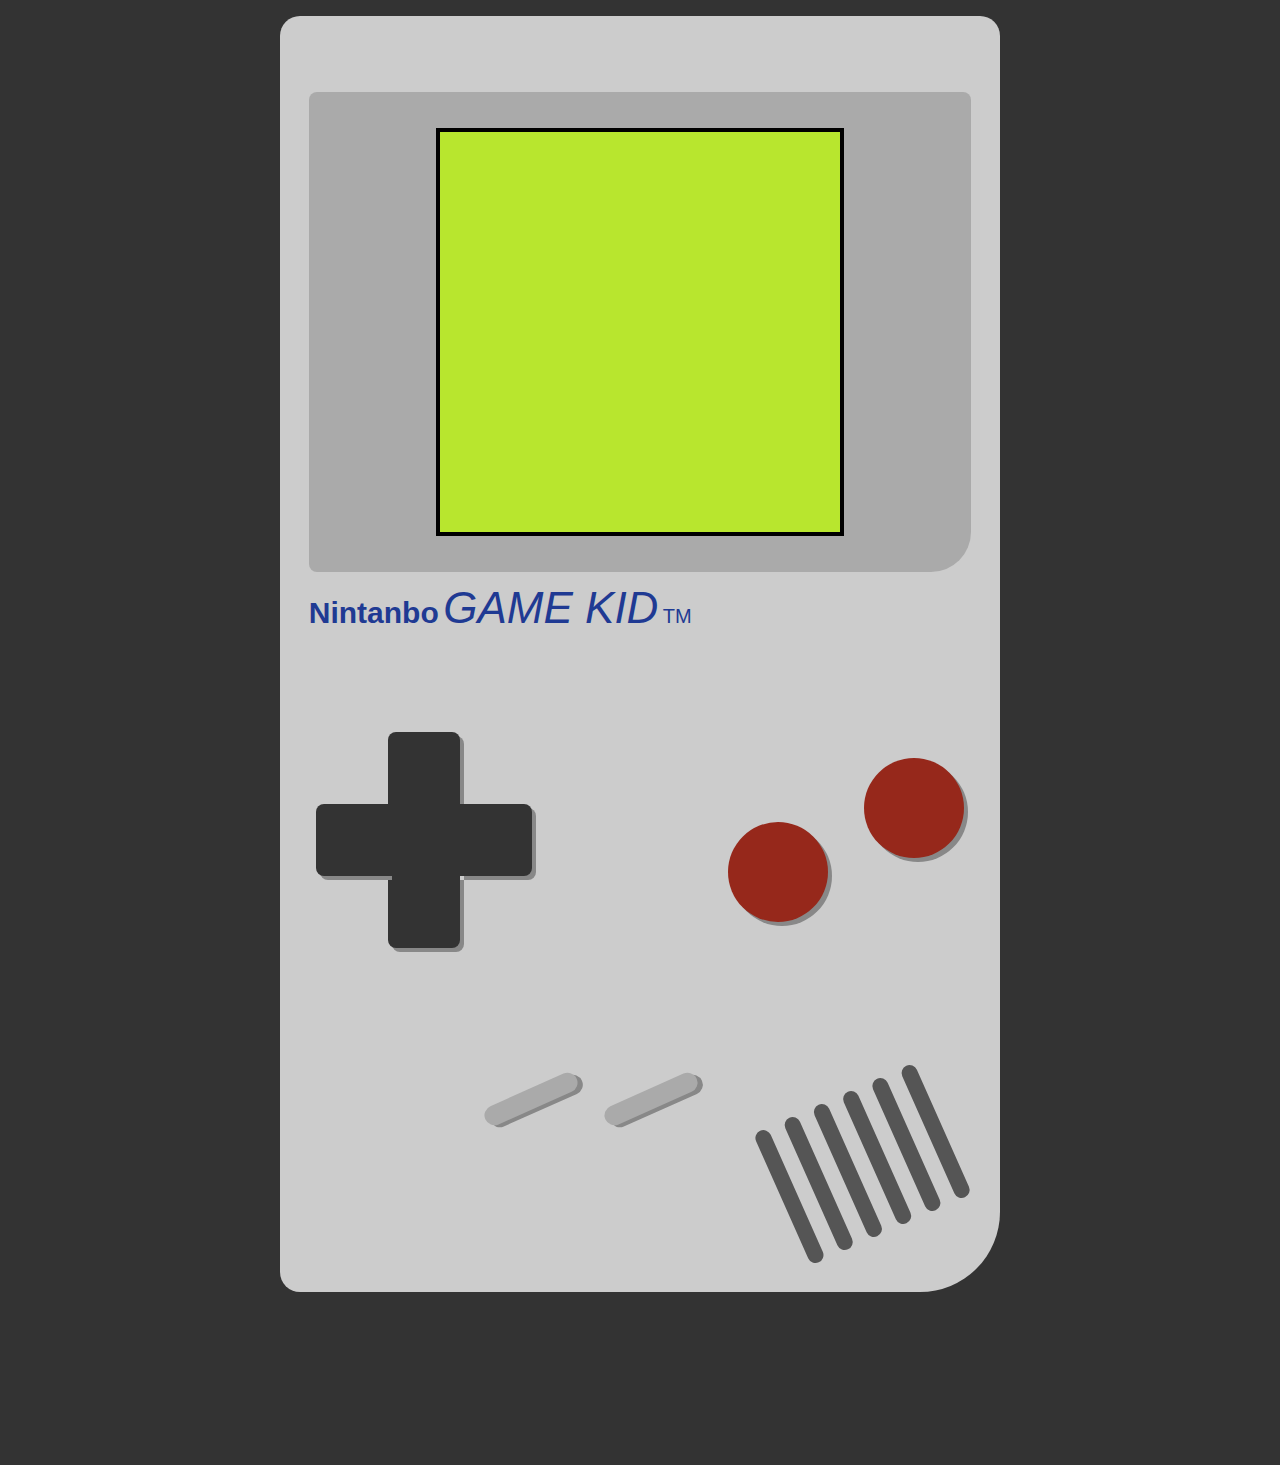
<file: en/index.html>
<!DOCTYPE html>
<html>
    <head>
        <meta charset="UTF-8">
        <link rel="stylesheet" type="text/css" href="style.css" />
        <script src="jquery-1.11.3.min.js"></script>
        <script src="game.js"></script>
    </head>
    <body>
        <div class="gb">
            <div class="bsl">
                <div class="disp">
                    <div class="msg">
                        <div class="msg-a"></div>
                        <div class="msg-b"></div>
                    </div>
                </div>
            </div>
            <div class="brand">
                <span class="brand-n">Nintanbo</span> <span class="brand-gb">GAME KID</span> <span class="brand-tm">TM</span>
            </div>
            <div class="ctrl-1">
                <div class="up dir-btn"></div>
                <div class="down dir-btn"></div>
                <div class="left dir-btn"></div>
                <div class="right dir-btn"></div>
                <div class="center dir-btn"></div>

                <div class="aa a-btn"></div>
                <div class="bb a-btn"></div>
            </div>
            <div class="ctrl-2">
                <div class="left fn-btn"></div>
                <div class="right fn-btn"></div>
            </div>
            <div class="grills">
                <div class="grill"></div>
                <div class="grill"></div>
                <div class="grill"></div>
                <div class="grill"></div>
                <div class="grill"></div>
                <div class="grill"></div>
            </div>
        </div>
    </body>
</html>
</file>
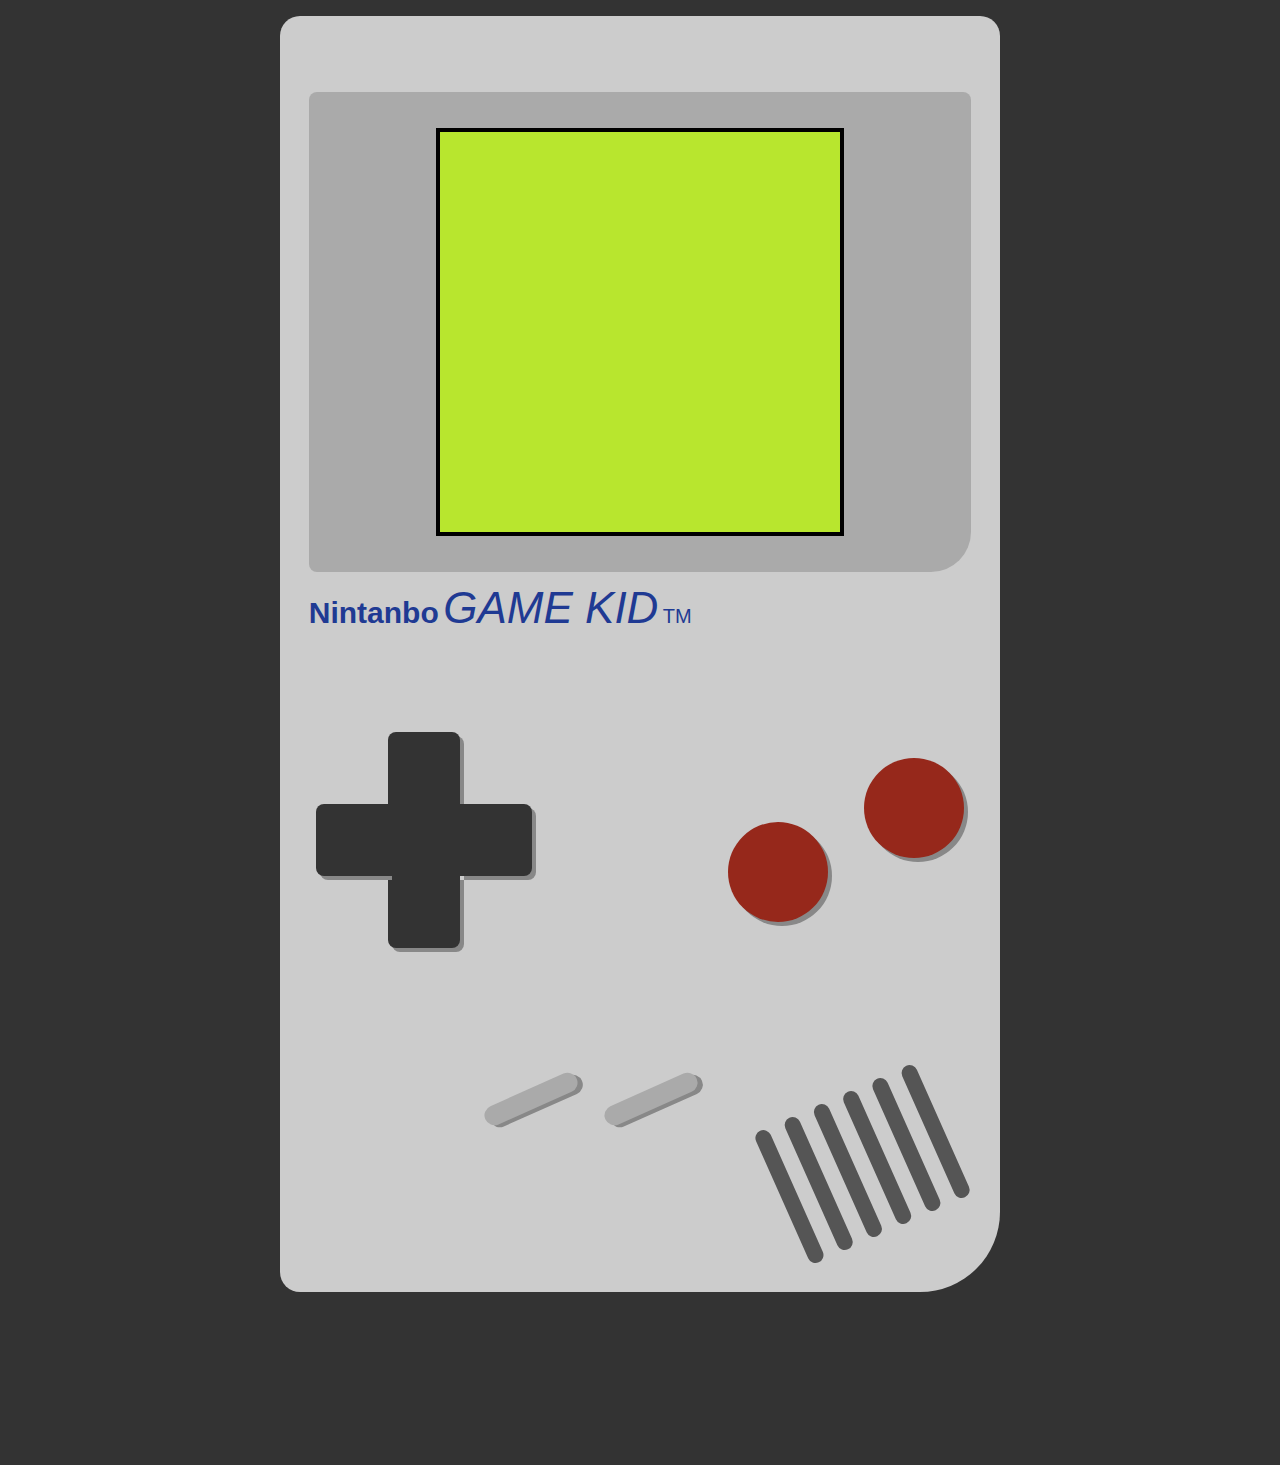
<file: starter/index.html>
<!DOCTYPE html>
<html>
    <head>
        <meta charset="UTF-8">
        <link rel="stylesheet" type="text/css" href="style.css" />
    </head>
    <body>
        <div class="gb">
            <div class="bsl">
                <div class="disp">
                    <div class="msg">
                        <div class="msg-a"></div>
                        <div class="msg-b"></div>
                    </div>
                </div>
            </div>
            <div class="brand">
                <span class="brand-n">Nintanbo</span> <span class="brand-gb">GAME KID</span> <span class="brand-tm">TM</span>
            </div>
            <div class="ctrl-1">
                <div class="up dir-btn"></div>
                <div class="down dir-btn"></div>
                <div class="left dir-btn"></div>
                <div class="right dir-btn"></div>
                <div class="center dir-btn"></div>

                <div class="aa a-btn"></div>
                <div class="bb a-btn"></div>
            </div>
            <div class="ctrl-2">
                <div class="left fn-btn"></div>
                <div class="right fn-btn"></div>
            </div>
            <div class="grills">
                <div class="grill"></div>
                <div class="grill"></div>
                <div class="grill"></div>
                <div class="grill"></div>
                <div class="grill"></div>
                <div class="grill"></div>
            </div>
        </div>
        <script src="jquery-1.11.3.min.js"></script>
        <script src="game.js"></script>
    </body>
</html>
</file>
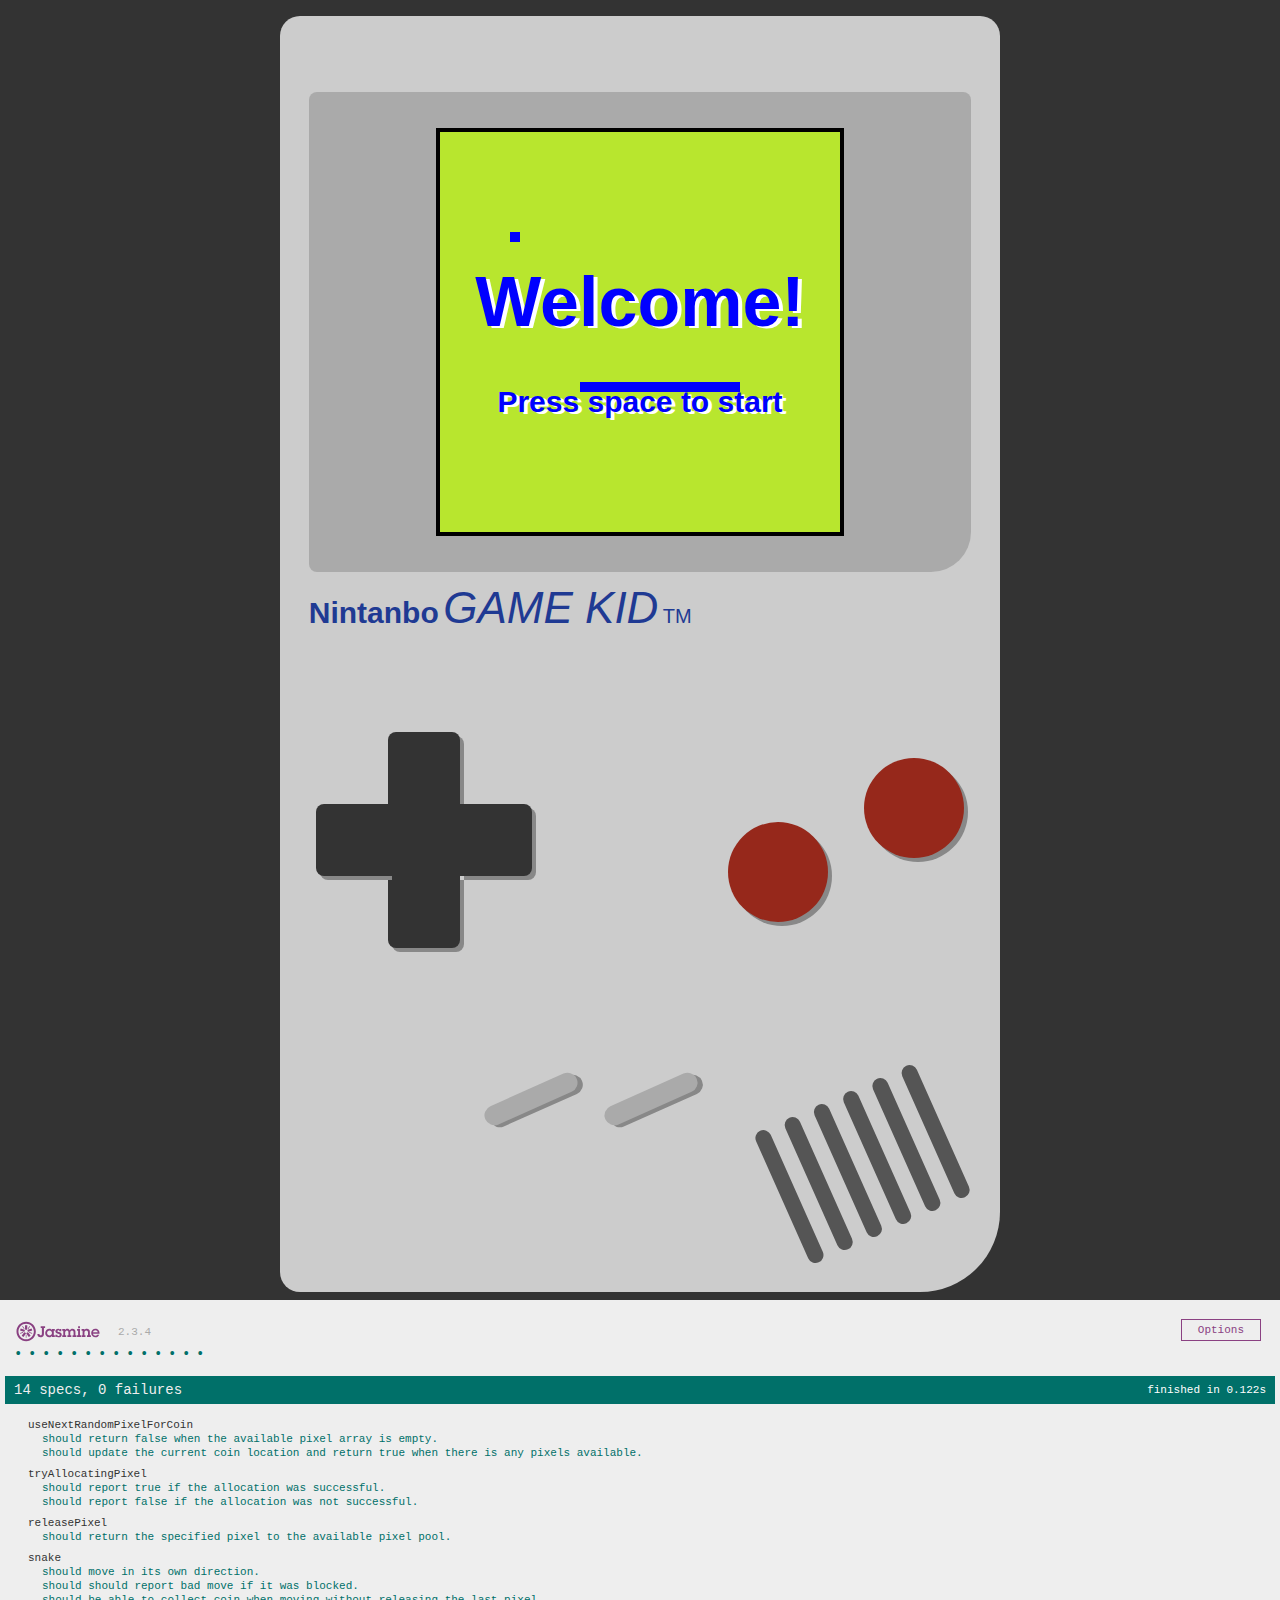
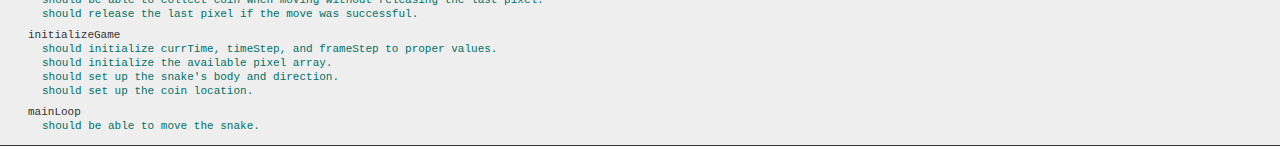
<file: testdriven/index.html>
<!DOCTYPE html>
<html>
    <head>
        <meta charset="UTF-8">
        <link rel="stylesheet" type="text/css" href="style.css" />

        <!-- Test Driven -->
        <link rel="stylesheet" href="lib/jasmine-2.3.4/jasmine.css">

    </head>
    <body>
        <div class="gb">
            <div class="bsl">
                <div class="disp">
                    <div class="msg">
                        <div class="msg-a"></div>
                        <div class="msg-b"></div>
                    </div>
                </div>
            </div>
            <div class="brand">
                <span class="brand-n">Nintanbo</span> <span class="brand-gb">GAME KID</span> <span class="brand-tm">TM</span>
            </div>
            <div class="ctrl-1">
                <div class="up dir-btn"></div>
                <div class="down dir-btn"></div>
                <div class="left dir-btn"></div>
                <div class="right dir-btn"></div>
                <div class="center dir-btn"></div>

                <div class="aa a-btn"></div>
                <div class="bb a-btn"></div>
            </div>
            <div class="ctrl-2">
                <div class="left fn-btn"></div>
                <div class="right fn-btn"></div>
            </div>
            <div class="grills">
                <div class="grill"></div>
                <div class="grill"></div>
                <div class="grill"></div>
                <div class="grill"></div>
                <div class="grill"></div>
                <div class="grill"></div>
            </div>
        </div>
        <script src="jquery-1.11.3.min.js"></script>
        <script src="game.js"></script>

        <!-- Test Driven -->
        <script src="lib/jasmine-2.3.4/jasmine.js"></script>
        <script src="lib/jasmine-2.3.4/jasmine-html.js"></script>
        <script src="lib/jasmine-2.3.4/boot.js"></script>
        <script src="gamespec.js"></script>
        
    </body>
</html>
</file>
<file: en/style.css>
body {
    background-color: #333;
}
.gb {
    position: relative;
    margin: 16px auto;
    width: 720px;
    height: 1200px;
    padding-top: 6%;
    background-color: #ccc;
    border-radius: 20px;
    border-bottom-right-radius: 80px;
}
.bsl {
    position: relative;
    width: 92%;
    height: 40%;
    margin: 0 auto;
    background-color: #aaa;
    border-radius: 8px;
    border-bottom-right-radius: 40px;
}
.disp {
    position: relative;
    width: 400px;
    height: 400px;
    margin: 0 auto;
    top: 36px;
    border: 4px solid black;
    background-color: #b8e62e;
}
.msg {
    width: 100%;
    height: 200px;
    position: absolute;
    top: 100px;
}
.msg-a, .msg-b {
    text-align: center;
    color: blue;
    font-family: sans-serif;
    font-weight: bold;
    text-shadow: 4px 2px white;
}
.msg-a {
    height: 140px;
    line-height: 140px;
    font-size: 70px;
}
.msg-b {
    height: 60px;
    line-height: 60px;
    font-size: 30px;
}
.brand {
    width: 92%;
    margin: 0 auto;
    height: 72px;
    line-height: 72px;
    color: #1f3a93;
    font-family: sans-serif;
}
.brand-n {
    font-size: 30px;
    font-weight: bold;
}
.brand-gb {
    font-size: 44px;
    font-style: italic;
}
.brand-tm {
    font-size: 20px;
}
.ctrl-1 {
    position: relative;
    height: 26%;
    width: 90%;
    padding: 3% 0;
    margin: 0 auto;
}
.dir-btn {
    background-color: #333;
    width: 72px;
    height: 72px;
    position: absolute;
    top: 160px;
}
.dir-btn:not(.center) {
    box-shadow: 4px 4px 0 #888;    
}
.dir-btn.center {
    left: 72px;
}
.dir-btn.right {
    left: 144px;
    border-bottom-right-radius: 8px;
    border-top-right-radius: 8px;
}
.dir-btn.up {
    left: 72px;
    top: 88px;
    border-top-right-radius: 8px;
    border-top-left-radius: 8px;
}
.dir-btn.down {
    left: 72px;
    top: 232px;
    border-bottom-right-radius: 8px;
    border-bottom-left-radius: 8px;
}
.dir-btn.left {
    border-top-left-radius: 8px;
    border-bottom-left-radius: 8px;
}
.a-btn {
    position: absolute;
    width: 100px;
    height: 100px;
    right: 0;
    top: 146px;
    border-radius: 50%;
    background-color: #96281b;
    box-shadow: 4px 4px 0 #888;
}
.a-btn.aa {
    margin-top: -32px;
}
.a-btn.bb {
    margin-top: 32px;
    right: 136px;
}
.ctrl-2 {
    position: relative;
    height: 8%;
    width: 90%;
    padding: 1% 0;
    margin: 0 auto;
}
.fn-btn {
    width: 100px;
    height: 20px;
    border-radius: 10px;
    background-color: #aaa;
    position: absolute;
    bottom: 0;
    left: 44%;
    -ms-transform: rotate(-24deg); /* IE 9 */
    -webkit-transform: rotate(-24deg); /* Chrome, Safari, Opera */
    transform: rotate(-24deg);
    box-shadow: 4px 4px 0 #888;
}
.fn-btn.left {
    margin-left: -120px;
}
.grills {
    position: relative;
    height: 12%;
    width: 90%;
    padding: 1% 0;
    margin: 0 auto;
    top: 6%;
    left: 1%;
    -ms-transform: rotate(-24deg);
    -webkit-transform: rotate(-24deg);
    transform: rotate(-24deg);
    
}
.grill {
    float: right;
    height: 100%;
    width: 16px;
    margin-left: 16px;
    border-radius: 8px;
    background-color: #555;
}
.pixel {
    width: 10px;
    height: 10px;
    float: left;
}
.pixel.taken {
    background-color: blue;
}
</file>
<file: starter/style.css>
body {
    background-color: #333;
}
.gb {
    position: relative;
    margin: 16px auto;
    width: 720px;
    height: 1200px;
    padding-top: 6%;
    background-color: #ccc;
    border-radius: 20px;
    border-bottom-right-radius: 80px;
}
.bsl {
    position: relative;
    width: 92%;
    height: 40%;
    margin: 0 auto;
    background-color: #aaa;
    border-radius: 8px;
    border-bottom-right-radius: 40px;
}
.disp {
    position: relative;
    width: 400px;
    height: 400px;
    margin: 0 auto;
    top: 36px;
    border: 4px solid black;
    background-color: #b8e62e;
}
.msg {
    width: 100%;
    height: 200px;
    position: absolute;
    top: 100px;
}
.msg-a, .msg-b {
    text-align: center;
    color: blue;
    font-family: sans-serif;
    font-weight: bold;
    text-shadow: 4px 2px white;
}
.msg-a {
    height: 140px;
    line-height: 140px;
    font-size: 70px;
}
.msg-b {
    height: 60px;
    line-height: 60px;
    font-size: 30px;
}
.brand {
    width: 92%;
    margin: 0 auto;
    height: 72px;
    line-height: 72px;
    color: #1f3a93;
    font-family: sans-serif;
}
.brand-n {
    font-size: 30px;
    font-weight: bold;
}
.brand-gb {
    font-size: 44px;
    font-style: italic;
}
.brand-tm {
    font-size: 20px;
}
.ctrl-1 {
    position: relative;
    height: 26%;
    width: 90%;
    padding: 3% 0;
    margin: 0 auto;
}
.dir-btn {
    background-color: #333;
    width: 72px;
    height: 72px;
    position: absolute;
    top: 160px;
}
.dir-btn:not(.center) {
    box-shadow: 4px 4px 0 #888;    
}
.dir-btn.center {
    left: 72px;
}
.dir-btn.right {
    left: 144px;
    border-bottom-right-radius: 8px;
    border-top-right-radius: 8px;
}
.dir-btn.up {
    left: 72px;
    top: 88px;
    border-top-right-radius: 8px;
    border-top-left-radius: 8px;
}
.dir-btn.down {
    left: 72px;
    top: 232px;
    border-bottom-right-radius: 8px;
    border-bottom-left-radius: 8px;
}
.dir-btn.left {
    border-top-left-radius: 8px;
    border-bottom-left-radius: 8px;
}
.a-btn {
    position: absolute;
    width: 100px;
    height: 100px;
    right: 0;
    top: 146px;
    border-radius: 50%;
    background-color: #96281b;
    box-shadow: 4px 4px 0 #888;
}
.a-btn.aa {
    margin-top: -32px;
}
.a-btn.bb {
    margin-top: 32px;
    right: 136px;
}
.ctrl-2 {
    position: relative;
    height: 8%;
    width: 90%;
    padding: 1% 0;
    margin: 0 auto;
}
.fn-btn {
    width: 100px;
    height: 20px;
    border-radius: 10px;
    background-color: #aaa;
    position: absolute;
    bottom: 0;
    left: 44%;
    -ms-transform: rotate(-24deg); /* IE 9 */
    -webkit-transform: rotate(-24deg); /* Chrome, Safari, Opera */
    transform: rotate(-24deg);
    box-shadow: 4px 4px 0 #888;
}
.fn-btn.left {
    margin-left: -120px;
}
.grills {
    position: relative;
    height: 12%;
    width: 90%;
    padding: 1% 0;
    margin: 0 auto;
    top: 6%;
    left: 1%;
    -ms-transform: rotate(-24deg);
    -webkit-transform: rotate(-24deg);
    transform: rotate(-24deg);
    
}
.grill {
    float: right;
    height: 100%;
    width: 16px;
    margin-left: 16px;
    border-radius: 8px;
    background-color: #555;
}
.pixel {
    width: 10px;
    height: 10px;
    float: left;
}
.pixel.taken {
    background-color: blue;
}
</file>
<file: testdriven/style.css>
body {
    background-color: #333;
}
.gb {
    position: relative;
    margin: 16px auto;
    width: 720px;
    height: 1200px;
    padding-top: 6%;
    background-color: #ccc;
    border-radius: 20px;
    border-bottom-right-radius: 80px;
}
.bsl {
    position: relative;
    width: 92%;
    height: 40%;
    margin: 0 auto;
    background-color: #aaa;
    border-radius: 8px;
    border-bottom-right-radius: 40px;
}
.disp {
    position: relative;
    width: 400px;
    height: 400px;
    margin: 0 auto;
    top: 36px;
    border: 4px solid black;
    background-color: #b8e62e;
}
.msg {
    width: 100%;
    height: 200px;
    position: absolute;
    top: 100px;
}
.msg-a, .msg-b {
    text-align: center;
    color: blue;
    font-family: sans-serif;
    font-weight: bold;
    text-shadow: 4px 2px white;
}
.msg-a {
    height: 140px;
    line-height: 140px;
    font-size: 70px;
}
.msg-b {
    height: 60px;
    line-height: 60px;
    font-size: 30px;
}
.brand {
    width: 92%;
    margin: 0 auto;
    height: 72px;
    line-height: 72px;
    color: #1f3a93;
    font-family: sans-serif;
}
.brand-n {
    font-size: 30px;
    font-weight: bold;
}
.brand-gb {
    font-size: 44px;
    font-style: italic;
}
.brand-tm {
    font-size: 20px;
}
.ctrl-1 {
    position: relative;
    height: 26%;
    width: 90%;
    padding: 3% 0;
    margin: 0 auto;
}
.dir-btn {
    background-color: #333;
    width: 72px;
    height: 72px;
    position: absolute;
    top: 160px;
}
.dir-btn:not(.center) {
    box-shadow: 4px 4px 0 #888;    
}
.dir-btn.center {
    left: 72px;
}
.dir-btn.right {
    left: 144px;
    border-bottom-right-radius: 8px;
    border-top-right-radius: 8px;
}
.dir-btn.up {
    left: 72px;
    top: 88px;
    border-top-right-radius: 8px;
    border-top-left-radius: 8px;
}
.dir-btn.down {
    left: 72px;
    top: 232px;
    border-bottom-right-radius: 8px;
    border-bottom-left-radius: 8px;
}
.dir-btn.left {
    border-top-left-radius: 8px;
    border-bottom-left-radius: 8px;
}
.a-btn {
    position: absolute;
    width: 100px;
    height: 100px;
    right: 0;
    top: 146px;
    border-radius: 50%;
    background-color: #96281b;
    box-shadow: 4px 4px 0 #888;
}
.a-btn.aa {
    margin-top: -32px;
}
.a-btn.bb {
    margin-top: 32px;
    right: 136px;
}
.ctrl-2 {
    position: relative;
    height: 8%;
    width: 90%;
    padding: 1% 0;
    margin: 0 auto;
}
.fn-btn {
    width: 100px;
    height: 20px;
    border-radius: 10px;
    background-color: #aaa;
    position: absolute;
    bottom: 0;
    left: 44%;
    -ms-transform: rotate(-24deg); /* IE 9 */
    -webkit-transform: rotate(-24deg); /* Chrome, Safari, Opera */
    transform: rotate(-24deg);
    box-shadow: 4px 4px 0 #888;
}
.fn-btn.left {
    margin-left: -120px;
}
.grills {
    position: relative;
    height: 12%;
    width: 90%;
    padding: 1% 0;
    margin: 0 auto;
    top: 6%;
    left: 1%;
    -ms-transform: rotate(-24deg);
    -webkit-transform: rotate(-24deg);
    transform: rotate(-24deg);
    
}
.grill {
    float: right;
    height: 100%;
    width: 16px;
    margin-left: 16px;
    border-radius: 8px;
    background-color: #555;
}
.pixel {
    width: 10px;
    height: 10px;
    float: left;
}
.pixel.taken {
    background-color: blue;
}
</file>
<file: testdriven/lib/jasmine-2.3.4/jasmine.css>
body { overflow-y: scroll; }

.jasmine_html-reporter { background-color: #eee; padding: 5px; margin: -8px; font-size: 11px; font-family: Monaco, "Lucida Console", monospace; line-height: 14px; color: #333; }
.jasmine_html-reporter a { text-decoration: none; }
.jasmine_html-reporter a:hover { text-decoration: underline; }
.jasmine_html-reporter p, .jasmine_html-reporter h1, .jasmine_html-reporter h2, .jasmine_html-reporter h3, .jasmine_html-reporter h4, .jasmine_html-reporter h5, .jasmine_html-reporter h6 { margin: 0; line-height: 14px; }
.jasmine_html-reporter .banner, .jasmine_html-reporter .symbol-summary, .jasmine_html-reporter .summary, .jasmine_html-reporter .result-message, .jasmine_html-reporter .spec .description, .jasmine_html-reporter .spec-detail .description, .jasmine_html-reporter .alert .bar, .jasmine_html-reporter .stack-trace { padding-left: 9px; padding-right: 9px; }
.jasmine_html-reporter .banner { position: relative; }
.jasmine_html-reporter .banner .title { background: url('[data-uri]') no-repeat; background: url('[data-uri]') no-repeat, none; -moz-background-size: 100%; -o-background-size: 100%; -webkit-background-size: 100%; background-size: 100%; display: block; float: left; width: 90px; height: 25px; }
.jasmine_html-reporter .banner .version { margin-left: 14px; position: relative; top: 6px; }
.jasmine_html-reporter #jasmine_content { position: fixed; right: 100%; }
.jasmine_html-reporter .version { color: #aaa; }
.jasmine_html-reporter .banner { margin-top: 14px; }
.jasmine_html-reporter .duration { color: #fff; float: right; line-height: 28px; padding-right: 9px; }
.jasmine_html-reporter .symbol-summary { overflow: hidden; *zoom: 1; margin: 14px 0; }
.jasmine_html-reporter .symbol-summary li { display: inline-block; height: 8px; width: 14px; font-size: 16px; }
.jasmine_html-reporter .symbol-summary li.passed { font-size: 14px; }
.jasmine_html-reporter .symbol-summary li.passed:before { color: #007069; content: "\02022"; }
.jasmine_html-reporter .symbol-summary li.failed { line-height: 9px; }
.jasmine_html-reporter .symbol-summary li.failed:before { color: #ca3a11; content: "\d7"; font-weight: bold; margin-left: -1px; }
.jasmine_html-reporter .symbol-summary li.disabled { font-size: 14px; }
.jasmine_html-reporter .symbol-summary li.disabled:before { color: #bababa; content: "\02022"; }
.jasmine_html-reporter .symbol-summary li.pending { line-height: 17px; }
.jasmine_html-reporter .symbol-summary li.pending:before { color: #ba9d37; content: "*"; }
.jasmine_html-reporter .symbol-summary li.empty { font-size: 14px; }
.jasmine_html-reporter .symbol-summary li.empty:before { color: #ba9d37; content: "\02022"; }
.jasmine_html-reporter .run-options { float: right; margin-right: 5px; border: 1px solid #8a4182; color: #8a4182; position: relative; line-height: 20px; }
.jasmine_html-reporter .run-options .trigger { cursor: pointer; padding: 8px 16px; }
.jasmine_html-reporter .run-options .payload { position: absolute; display: none; right: -1px; border: 1px solid #8a4182; background-color: #eee; white-space: nowrap; padding: 4px 8px; }
.jasmine_html-reporter .run-options .payload.open { display: block; }
.jasmine_html-reporter .bar { line-height: 28px; font-size: 14px; display: block; color: #eee; }
.jasmine_html-reporter .bar.failed { background-color: #ca3a11; }
.jasmine_html-reporter .bar.passed { background-color: #007069; }
.jasmine_html-reporter .bar.skipped { background-color: #bababa; }
.jasmine_html-reporter .bar.errored { background-color: #ca3a11; }
.jasmine_html-reporter .bar.menu { background-color: #fff; color: #aaa; }
.jasmine_html-reporter .bar.menu a { color: #333; }
.jasmine_html-reporter .bar a { color: white; }
.jasmine_html-reporter.spec-list .bar.menu.failure-list, .jasmine_html-reporter.spec-list .results .failures { display: none; }
.jasmine_html-reporter.failure-list .bar.menu.spec-list, .jasmine_html-reporter.failure-list .summary { display: none; }
.jasmine_html-reporter .results { margin-top: 14px; }
.jasmine_html-reporter .summary { margin-top: 14px; }
.jasmine_html-reporter .summary ul { list-style-type: none; margin-left: 14px; padding-top: 0; padding-left: 0; }
.jasmine_html-reporter .summary ul.suite { margin-top: 7px; margin-bottom: 7px; }
.jasmine_html-reporter .summary li.passed a { color: #007069; }
.jasmine_html-reporter .summary li.failed a { color: #ca3a11; }
.jasmine_html-reporter .summary li.empty a { color: #ba9d37; }
.jasmine_html-reporter .summary li.pending a { color: #ba9d37; }
.jasmine_html-reporter .summary li.disabled a { color: #bababa; }
.jasmine_html-reporter .description + .suite { margin-top: 0; }
.jasmine_html-reporter .suite { margin-top: 14px; }
.jasmine_html-reporter .suite a { color: #333; }
.jasmine_html-reporter .failures .spec-detail { margin-bottom: 28px; }
.jasmine_html-reporter .failures .spec-detail .description { background-color: #ca3a11; }
.jasmine_html-reporter .failures .spec-detail .description a { color: white; }
.jasmine_html-reporter .result-message { padding-top: 14px; color: #333; white-space: pre; }
.jasmine_html-reporter .result-message span.result { display: block; }
.jasmine_html-reporter .stack-trace { margin: 5px 0 0 0; max-height: 224px; overflow: auto; line-height: 18px; color: #666; border: 1px solid #ddd; background: white; white-space: pre; }
</file>
